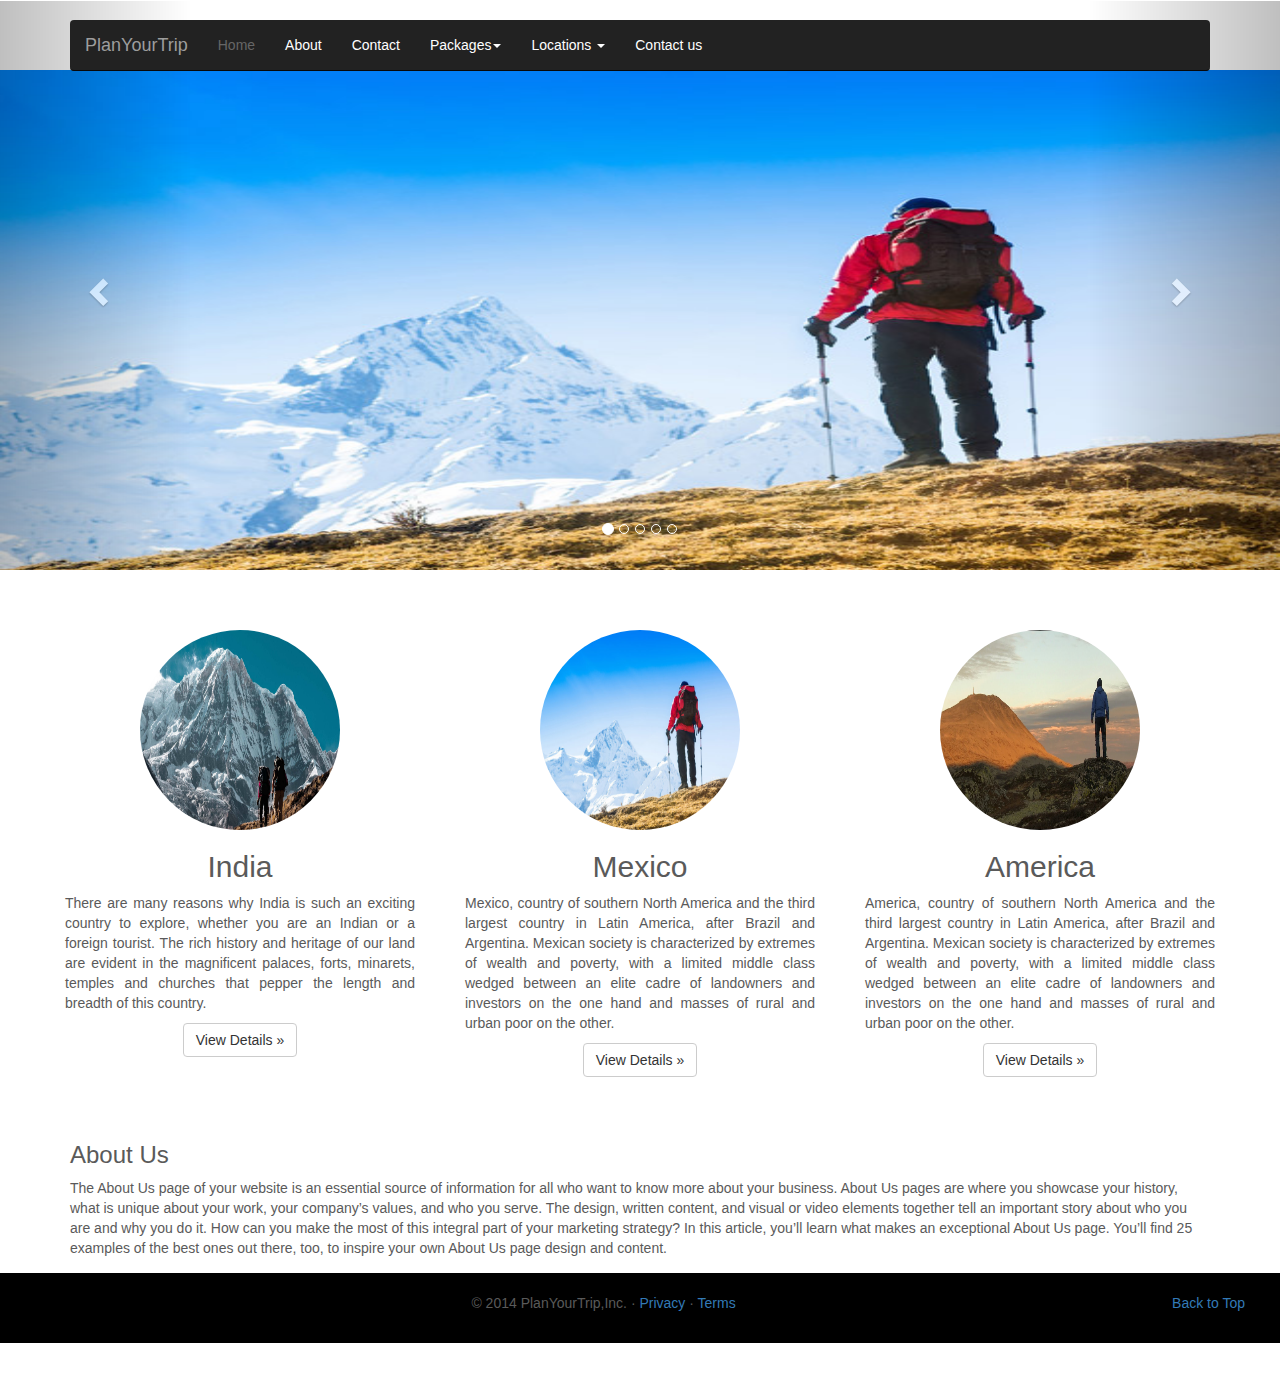
<file: index.html>
<!DOCTYPE html>
<html lang="en">

<head>
    <meta charset="UTF-8">
    <meta http-equiv="X-UA-Compatible" content="IE=edge">
    <meta name="viewport" content="width=device-width, initial-scale=1.0">
    <title>PlanYourTip</title>
    <link rel="stylesheet" href="https://maxcdn.bootstrapcdn.com/bootstrap/3.4.1/css/bootstrap.min.css">
    <link href="stylesheet.css" rel="stylesheet">
</head>

<body>
    <div class="container">

        <!--Navbar code-->

        <div class="navbar-wrapper">
            <div class="navbar navbar-inverse navbar-static-top">
                <div class="container">
                    <div class="navbar-header">
                        <button class="navbar-toggle" data-target=".navbar-collapse" data-toggle="collapse"
                            type="button">
                            <span class="icon-bar"></span>
                            <span class="icon-bar"></span>
                            <span class="icon-bar"></span>
                        </button>
                        <a class="navbar-brand" href="#">PlanYourTrip</a>
                    </div>
                    <div class="navbar-collapse collapse">
                        <ul class="nav navbar-nav">
                            <li class="active">
                                <a hreh="#">Home</a>
                            </li>
                            <li>
                                <a href="#about">About</a>
                            </li>
                            <li>
                                <a href="contactus.html">Contact</a>
                            </li>
                            <li class="dropdown">
                                <a class="dropdown-toggle" data-toggle="dropdown" href="#">Packages<b
                                        class="caret"></b></a>
                                <ul class="dropdown-menu">
                                    <li>
                                        <a href="#">Traf</a>
                                    </li>
                                    <li>
                                        <a href="#">Cont</a>
                                    </li>
                                    <li>
                                        <a href="#">cruis</a>
                                    </li>
                                    <li>
                                        <a href="#">hotel</a>
                                    </li>
                                </ul>
                            </li>
                            <li class="dropdown">
                                <a class="dropdown-toggle" data-toggle="dropdown" href="#">Locations <b
                                        class="caret"></b></a>
                                <ul class="dropdown-menu">
                                    <li>
                                        <a href="#">HongKong</a>
                                    </li>
                                    <li >
                                        <a href="#">Maldives</a>
                                    </li>
                                    <li >
                                        <a href="#">Thailand</a>
                                    </li>
                                    <li>
                                        <a href="#">London</a>
                                    </li>
                                    <li>
                                        <a href="#">Malaysia</a>
                                    </li>
                                    <li>
                                        <a href="#">Singapore</a>
                                    </li>
                                    <li>
                                        <a href="#">Egypt</a>
                                    </li>
                                    <li>
                                        <a href="#">Dubai</a>
                                    </li>
                                    <li>
                                        <a href="#">Mexico</a>
                                    </li>
                                </ul>
                            </li>
                           
                            <li>
                                <a href="contactus.html">Contact us</a>
                            </li>
                        </ul>
                    </div>
                </div>
            </div>
        </div>
    </div>
    <!--Navbar finish-->


    <!--carousel component-->

    <div class="carousel slide" id="mycarousel">

        <ol class="carousel-indicators">
            <li class="active" data-slide-to="0" data-target="#mycarousel"></li>
            <li data-slide-to="1" data-target="#mycarousel"></li>
            <li data-slide-to="2" data-target="#mycarousel"></li>
            <li data-slide-to="3" data-target="#mycarousel"></li>
            <li data-slide-to="4" data-target="#mycarousel"></li>
        </ol>
        <div class="carousel-inner">
            <div class="item">
                <img alt="first slide" src="maxresdefault.jpg">
                <div class="container">
                    <div class="carousel-option">
                        <h1>
                            India
                        </h1>
                        <p>
                            There are many reasons why India is such an exciting country to explore, whether you are an
                            Indian or a foreign tourist. The rich history and heritage
                            of our land are evident in the magnificent palaces, forts, minarets, temples and churches
                            that pepper
                            the length and breadth of this country.
                        </p>
                        <p>
                            <a class="btn btn-large btn-primary" href="#">Signup Today</a>
                        </p>
                    </div>
                </div>
            </div>
            <div class="item">
                <img alt="Second slide" src="Hill-Stations-Holidays.jpg">
                <div class="container">
                    <div class="carousel-option">
                        <h1>
                            Mexico
                        </h1>

                        <p>
                            Mexico, country of southern North America and the third largest country in Latin America,
                            after Brazil and Argentina. Mexican society is characterized by extremes of wealth and
                            poverty, with a limited middle
                            class wedged between an elite cadre of landowners and investors on the one hand and masses
                            of rural and urban poor on the other.
                        </p>
                        <p>


                            <a class="btn btn-large btn-primary" href="#">Learn More</a>
                        </p>
                    </div>
                </div>
            </div>
            <div class="item active">
                <img alt="third slide" src="adventure.jpg">
                <div class="container">
                    <div class="carousel-option">
                        <h1>
                            America
                        </h1>

                        <p>
                            America, country of southern North America and the third largest country in Latin America,
                            after Brazil and Argentina. Mexican society is characterized by extremes of wealth and
                            poverty, with a limited middle
                            class wedged between an elite cadre of landowners and investors on the one hand and masses
                            of rural and urban poor on the other.
                        </p>
                        <p>


                            <a class="btn btn-large btn-primary" href="#">Browse gallery</a>
                        </p>
                    </div>
                </div>

            </div>
            <div class="item">
                <img alt="fourth slide" src="myths-and-mountains-nepal.jpg">
                <div class="container">
                    <div class="carousel-option">
                        <h1>
                            Sahara desert
                        </h1>

                        <p>
                            Sahara desert, country of southern North America and the third largest country in Latin
                            America, after Brazil and Argentina. Mexican society is characterized by extremes of wealth
                            and poverty, with a limited middle
                            class wedged between an elite cadre of landowners and investors on the one hand and masses
                            of rural and urban poor on the other.
                        </p>
                        <p>


                            <a class="btn btn-large btn-primary" href="#">Browse gallery</a>
                        </p>
                    </div>
                </div>
            </div>
            <div class="item">
                <img alt="fifth slide" src="Alleppey.jpg">
                <div class="container">
                    <div class="carousel-option">
                        <h1>
                             desert
                        </h1>

                        <p>
                             desert, country of southern North America and the third largest country in Latin
                            America, after Brazil and Argentina. Mexican society is characterized by extremes of wealth
                            and poverty, with a limited middle
                            class wedged between an elite cadre of landowners and investors on the one hand and masses
                            of rural and urban poor on the other.
                        </p>
                        <p>


                            <a class="btn btn-large btn-primary" href="#">Browse gallery</a>
                        </p>
                    </div>
                </div>
            </div>
        </div>
        <a class="left carousel-control" data-slide="prev" href="#mycarousel">
            <span class="glyphicon glyphicon-chevron-left"></span>
        </a>
        <a class="right carousel-control" data-slide="next" href="#mycarousel">
            <span class="glyphicon glyphicon-chevron-right"></span>
        </a>
    </div>

    <div class="container marketing">

        <div class="row">
            <div class="col-lg-4">
                <img alt=" India" class="img-circle" height="200px" src="myths-and-mountains-nepal.jpg" width="200px">
                <h2>
                    India
                </h2>
                <p style=" text-align:justify">
                    There are many reasons why India is such an exciting country to explore, whether you are an Indian
                    or a foreign tourist. The rich history and heritage
                    of our land are evident in the magnificent palaces, forts, minarets, temples and churches that
                    pepper
                    the length and breadth of this country.
                </p>
                <p>
                    <a class="btn btn-default" href="#">View Details &raquo;</a>
                </p>
            </div>
            <div class="col-lg-4">
                <img alt="Brazil" class=" img-circle" height="200px" src="adventure.jpg" width="200px">
                <h2>
                    Mexico
                </h2>
                <p style=" text-align:justify">
                    Mexico, country of southern North America and the third largest country in Latin America, after
                    Brazil and Argentina. Mexican society is characterized by extremes of wealth and poverty, with a
                    limited middle
                    class wedged between an elite cadre of landowners and investors on the one hand and masses of rural
                    and urban poor on the other.
                </p>
                <p>
                    <a class="btn btn-default" href="#">View Details &raquo;</a>
                </p>
            </div>
            <div class="col-lg-4">
                <img alt="America" class=" img-circle" height="200px" src="maxresdefault.jpg" width="200px">
                <h2>
                    America
                </h2>
                <p style=" text-align:justify">
                    America, country of southern North America and the third largest country in Latin America, after
                    Brazil and Argentina. Mexican society is characterized by extremes of wealth and poverty, with a
                    limited middle
                    class wedged between an elite cadre of landowners and investors on the one hand and masses of rural
                    and urban poor on the other.
                </p>
                <p>
                    <a class="btn btn-default" href="#">View Details &raquo;</a>
                </p>
            </div>






        </div>

        <div id="about" class="about">
            <div class="panel-body">
                <h3>About Us</h3>
                The About Us page of your website is an essential source of information for all who want to know more about your business.

                About Us pages are where you showcase your history, what is unique about your work, your company’s values, and who you serve.
                
                The design, written content, and visual or video elements together tell an important story about who you are and why you do it.
                
                How can you make the most of this integral part of your marketing strategy?
                
                In this article, you’ll learn what makes an exceptional About Us page.
                
                You’ll find 25 examples of the best ones out there, too, to inspire your own About Us page design and content.
            </div>
        </div>
       






    </div>
    <footer>
        <div class="container-fluid">
            <div class="row">
                <div class="col-lg-12 text-center">
                    <p class="pull-right">
                        <a href="#">Back to Top</a>
                    </p>
                    <p>
                        &copy; 2014 PlanYourTrip,Inc. &middot; <a href="#">Privacy</a>
                        &middot; <a href="#">Terms</a>
                    </p>
                </div>
            </div>
        </div>
    </footer>




    <script src="https://ajax.googleapis.com/ajax/libs/jquery/3.6.0/jquery.min.js"></script>

    <script src="https://maxcdn.bootstrapcdn.com/bootstrap/3.4.1/js/bootstrap.min.js"></script>

</body>

</html>
</file>
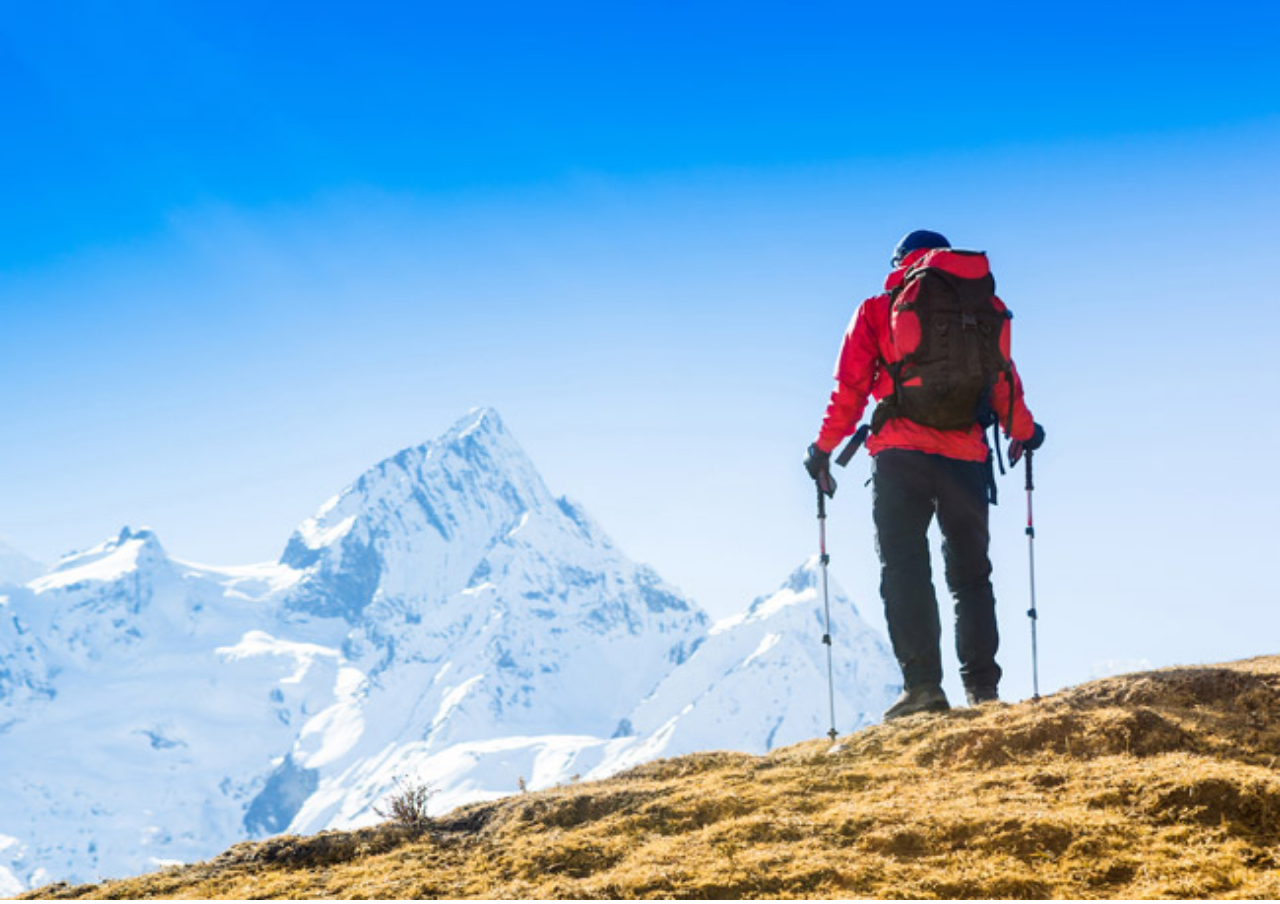
<file: ab2.html>
<!DOCTYPE html>
<html lang="en">
<head>
    <meta charset="UTF-8">
    <meta http-equiv="X-UA-Compatible" content="IE=edge">
    <meta name="viewport" content="width=device-width, initial-scale=1.0">
    <title>Document</title>
    <style>
        body{
            margin: 0;
            padding: 0;
        }
    </style>
</head>
<body>
    <img src="adventure.jpg" style="width: 100vw; height: 100vh;"
    
</body>
</html>
</file>
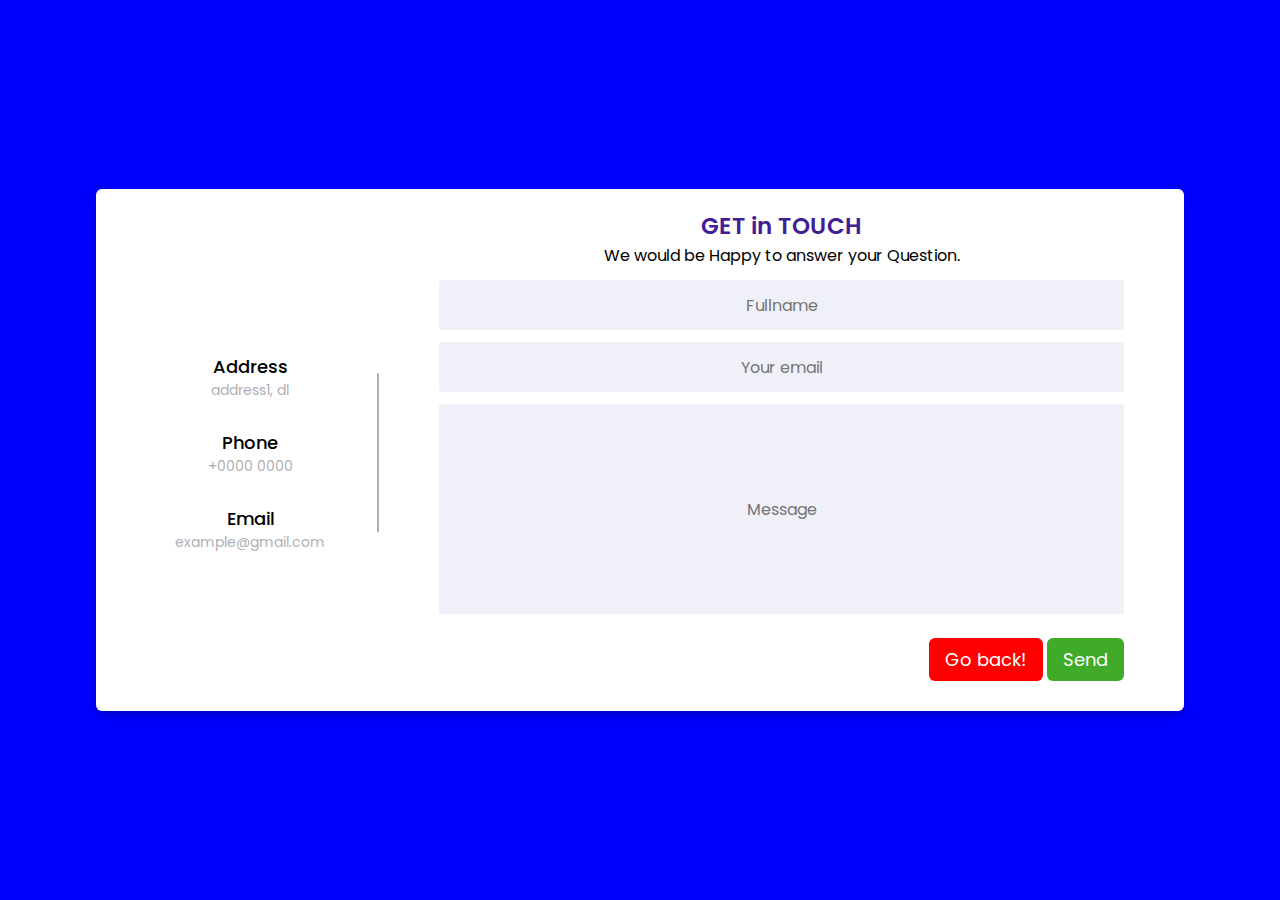
<file: contactus.html>
<!DOCTYPE html>
<html lang="en">
<head>
    <meta charset="UTF-8">
    <meta http-equiv="X-UA-Compatible" content="IE=edge">
    <meta name="viewport" content="width=device-width, initial-scale=1.0">
    <title>Contact us</title>
    <link rel="stylesheet" href="contactus.css">
</head>
<body>
    
  <div class="container">
    <div class="content">
      <div class="left-side">
        <div class="address details">
          <i class="fas fa-map-marker-alt"></i>
          <div class="topic">Address</div>
          <div class="text-one">address1, dl</div>
          
        </div>
        <div class="phone details">
          <i class="fas fa-phone-alt"></i>
          <div class="topic">Phone</div>
          <div class="text-one">+0000 0000 </div>
          
        </div>
        <div class="email details">
          <i class="fas fa-envelope"></i>
          <div class="topic">Email</div>
          <div class="text-one">example@gmail.com</div>
          
        </div>
      </div>
      <div class="right-side">
        <div class="topic-text">GET in TOUCH</div>
        <div class="con"><p>We would be Happy to answer your Question.</p></div>
      <form action="#">
        <div class="input-box">
          <input type="text" placeholder="Fullname">
        </div>
        <div class="input-box">
          <input type="text" placeholder="Your email">
        </div>
        <div class="input-box message-box">
            <input type="text" placeholder="Message">
          
        </div>
        <div class="button">
           
            <form>
                <input type="button" value="Go back!" style="border: none;background-color: red;"  onclick="history.back()">
               </form>
        
          <input type="button" value="Send" style="border: none;" onclick="submitdone()">
        </div>
      </form>
    </div>
    </div>
  </div>


    
</body>
</html>
</file>
<file: stylesheet.css>
body{
    padding-bottom: 40px;
    color: #5a5a5a;
}
.navbar-wrapper{
    position: relative;
    z-index: 15;
}

/* carousel*/

.carousel{
    margin-bottom: 60px;
    margin-top: -90px;
}
.carousel-caption{
    z-index: 10;

}
.carousel .item{
    height: 500px;
    background-color: #777;
}
.carousel-inner> .item >img{
    position: absolute;
    top: 0;
    left: 0;
    min-width: 100%;
    height: 500px;
}

.marketing{
    padding-left: 15px;
    padding-right: 15px;
}
.marketing .col-lg-4{
    text-align: center;
    margin-bottom: 20px ;
}
.marketing h2{
    font-weight: 400;
}
.marketing .col-lg-4 p{
    margin-left: 10px;
    margin-right: 10px;
}

.navbar .nav>li>a{
    color: #fff;
    text-shadow: none;
}
.navbar .nav>li a:hover{
    color: #666;
}
.navbar .nav .active>a{
    color: #666;
    background: none;

}
.navbar .nav .active >a:hover{
    background: none;
}




footer{
    background-color: #000;
    padding: 20px;
    
}

@media (min-width:768px) {
    .marketing{
        padding-left: 0;
        padding-right: 0;
    }
    .navbar-wrapper{
        margin-top: 20px;
    }
    .navbar-wrapper .navbar{
        border-radius: 4px;
    }
    .carousel-caption p{
        margin-bottom: 20px;
        font-size: 21px;
        line-height: 21px;

    }
    
}
</file>
<file: contactus.css>
/* Google Font CDN Link */
@import url('https://fonts.googleapis.com/css2?family=Poppins:wght@200;300;400;500;600;700&display=swap');
*{
  margin: 0;
  padding: 0;
  box-sizing: border-box;
  font-family: "Poppins" , sans-serif;
}
body{
  min-height: 100vh;
  width: 100%;
  background: blue;
  display: flex;
  align-items: center;
  justify-content: center;
}
.container{
  width: 85%;
  background: #fff;
  border-radius: 6px;
  padding: 20px 60px 30px 40px;
  box-shadow: 0 5px 10px rgba(0, 0, 0, 0.2);
}
.container .content{
  display: flex;
  align-items: center;
  justify-content: space-between;
}
.container .content .left-side{
  width: 25%;
  height: 100%;
  display: flex;
  flex-direction: column;
  align-items: center;
  justify-content: center;
  margin-top: 15px;
  position: relative;
}
.content .left-side::before{
  content: '';
  position: absolute;
  height: 70%;
  width: 2px;
  right: -15px;
  top: 50%;
  transform: translateY(-50%);
  background: #afafb6;
}
.content .left-side .details{
  margin: 14px;
  text-align: center;
}
.content .left-side .details i{
  font-size: 30px;
  color: #3e2093;
  margin-bottom: 10px;
}
.content .left-side .details .topic{
  font-size: 18px;
  font-weight: 500;
}
.content .left-side .details .text-one,
.content .left-side .details .text-two{
  font-size: 14px;
  color: #afafb6;
}
.container .content .right-side{
  width: 75%;
  margin-left: 75px;
}
.content .right-side .topic-text{
  font-size: 23px;
  font-weight: 600;
  color: #3e2093;
  text-align: center;
}
.con{
    text-align: center;
}
.right-side .input-box{
  height: 50px;
  width: 100%;
  margin: 12px 0;
}
.right-side .input-box input,
.right-side .input-box textarea{
  height: 100%;
  width: 100%;
  border: none;
  outline: none;
  font-size: 16px;
  background: #F0F1F8;
  border-radius: 3px;
  padding: 0 15px;
  resize: none;
  text-align: center;
}
.right-side .message-box{
  min-height: 210px;
}
.right-side .input-box textarea{
  padding-top: 6px;
}
.right-side .button{
  display: inline-block;
  margin-top: 12px;
  float: right;
  
}
.right-side .button input[type="button"]{
  color: #fff;
  font-size: 18px;
  outline: none;
  
  padding: 8px 16px;
  border-radius: 6px;
  background: #3fab29;
  cursor: pointer;
  transition: all 0.3s ease;
  
}
.button input[type="button"]:hover{
  background: #5029bc;
}

@media (max-width: 950px) {
  .container{
    width: 90%;
    padding: 30px 40px 40px 35px ;
  }
  .container .content .right-side{
   width: 75%;
   margin-left: 55px;
}
}
@media (max-width: 820px) {
  .container{
    margin: 40px 0;
    height: 100%;
  }
  .container .content{
    flex-direction: column-reverse;
  }
 .container .content .left-side{
   width: 100%;
   flex-direction: row;
   margin-top: 40px;
   justify-content: center;
   flex-wrap: wrap;
 }
 .container .content .left-side::before{
   display: none;
 }
 .container .content .right-side{
   width: 100%;
   margin-left: 0;
 }
}
</file>
